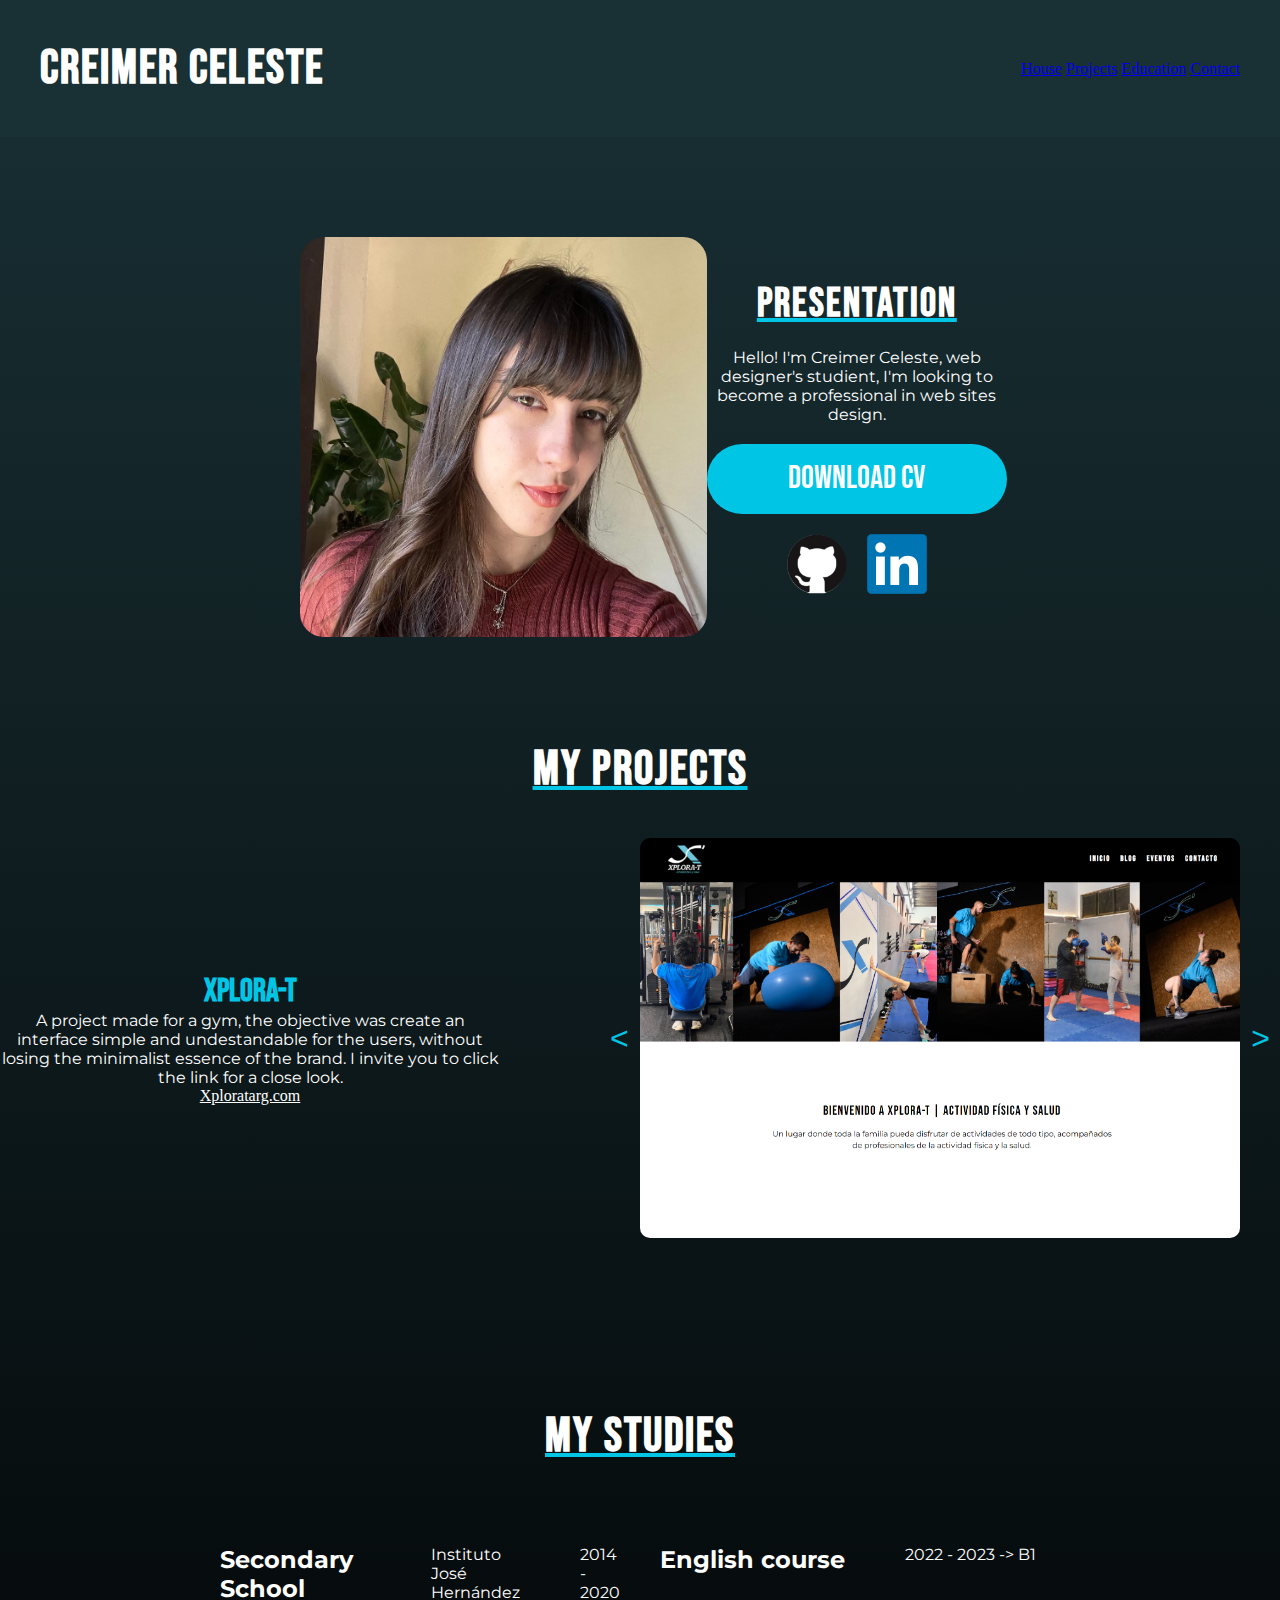
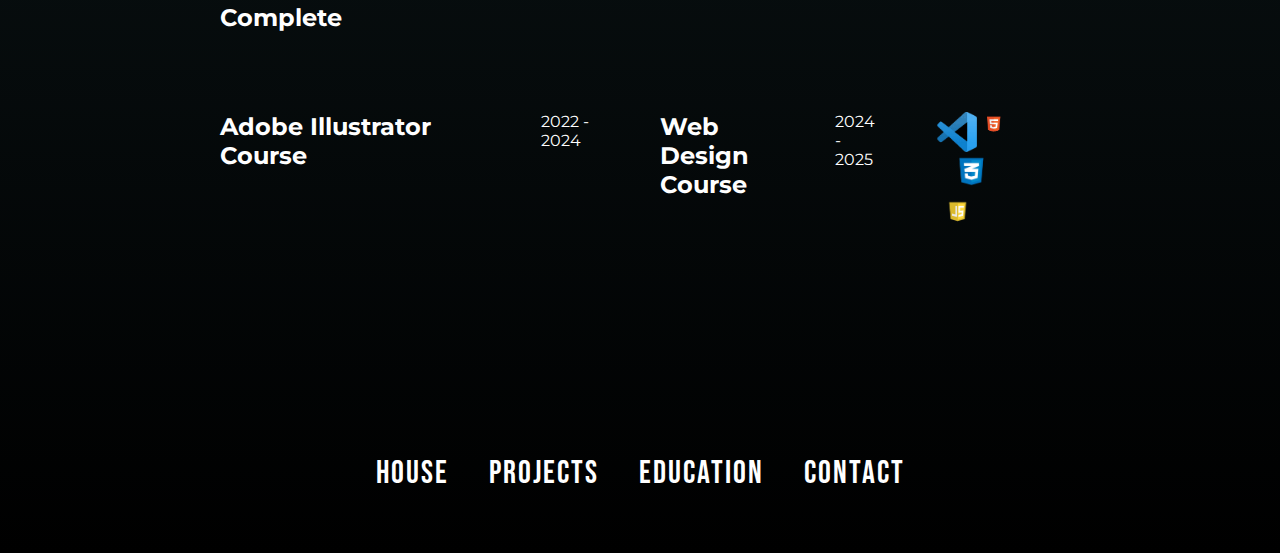
<file: index.html>
<!DOCTYPE html>
<html lang="en">
<head>
    <meta charset="UTF-8">
    <meta name="viewport" content="width=device-width, initial-scale=1.0">
    <title>Portfolio | CC</title>

    <link rel="stylesheet" href="assets/css/style.css">
    <script src="assets/js/slider.js" defer></script>


    <!-- Google Fonts -->
    <link href="https://fonts.googleapis.com/css2?family=Bebas+Neue&display=swap" rel="stylesheet"> <!-- Bebas Neue (titulos)-->
    <link href="https://fonts.googleapis.com/css2?family=Bebas+Neue&family=Montserrat&display=swap" rel="stylesheet"> <!-- Montserrat (textos)-->
</head>
<body>
    <!-- Nav superior -->
    <header class="header">
        <h1 class="nombre">Creimer Celeste</h1>
        
        <button type="button" class="abrir-menu">
            ☰
        </button>
        
        <nav>
            <a href="index.html" class="nav-link">House</a>
            <a href="#sectionpr" class="nav-link">Projects</a>
            <a href="#sectionedu" class="nav-link">Education</a>
            <a href="contacto.html" class="nav-link">Contact</a>
        </nav>
    </header>

        <!-- Decoracion -->
    <section>
        <div class="line-celeste"></div>
        <div class="line-celoscuro"></div>
        <div class="line-aqua"></div>
        <div class="line-aqua2"></div>
        <div class="line-celeste2"></div>
        <div class="line-celoscuro2"></div>
    </section>

    <!-- Inicio cv -->
    <main class="inicio">
        <div>
            <img src="assets/img/foto-cc.jpeg" alt="Creimer Celeste" class="fotocc">
        </div>

        <div class="sobre-mi">
            <div class="descarga">
                <h2 class="presentacion">Presentation</h2>
                <p>Hello! I'm Creimer Celeste, web designer's studient, I'm looking to become a professional in web sites design.</p>
                <a download="Creimer Celeste - CV" href="assets/pdf/CREIMER CELESTE - CV.pdf" class="button"> Download CV</a>

            </div>
            <div class="links-contacto">
                <a href="https://github.com/celescrei" class="github">
                    <img src="assets/img/logo-github.png" alt="Logo GitHub" class="gh">
                </a>
                <a href="https://www.linkedin.com/in/celeste-creimer-60077b220/" class="linkedin">
                    <img src="assets/img/LinkedIn_logo.png" alt="logo-linkedin" class="in">
                </a>
            </div>
        </div>
    </main>

    <!-- Proyectos -->
    <section class="proyectos">
        <h2 id="sectionpr" class="my-proyects">My Projects</h2>
        <div class="dpl-row">
            <div class="containerxt">
                <h3 class="xplorat">Xplora-t</h3>
                <p>A project made for a gym, the objective was create an interface simple and undestandable for the users, without losing the minimalist essence of the brand. I invite you to click the link for a close look.</p>
                <a href="https://www.xploratarg.com" class="linkxt">Xploratarg.com</a>
            </div>
            <div class="fotos-py">
                <div class="slider">
                    <div class="slider-track">
                        <img src="assets/img/proyectoxt1.png" alt="X-t1" class="img-proyect">
                        <img src="assets/img/proyectoxt2.png" alt="X-t2" class="img-proyect">
                        <img src="assets/img/proyectoxt3.png" alt="X-t3" class="img-proyect">
                    </div>
                    <button id="prev"><</button>
                    <button id="next">></button>
                </div>
            </div>
        </div>
    </section>

    <!-- Estudios -->
    <section class="sectionedu">
        <h2 id= "sectionedu" class="tituloedu">My Studies</h2>
        <div>
            <div class="container">
                <div class="containersm">
                    <h3 class="encabezado">Secondary School Complete</h3>
                    <p>Instituto José Hernández</p>
                    <p>2014 - 2020</p>
                </div>
                <div class="containersm"> 
                    <h3 class="encabezado">English course</h3>
                    <p>2022 - 2023 -> B1</p>
                </div>
            </div>
            <div class="container">
                <div class="containersm">
                    <h3 class="encabezado">Adobe Illustrator Course</h3>
                    <p>2022 - 2024</p>
                </div>
                <div class="containersm">
                    <h3 class="encabezado">Web Design Course</h3>
                    <p>2024 - 2025</p>
                    <div class="logos">
                        <img src="assets/img/logo-vsc.png" alt="Logo Visual Studio Code" class="logo-vsc">
                        <img src="assets/img/logo-html.png" alt="Logo html" class="logo-html">
                        <img src="assets/img/logo-css.png" alt="Logo css" class="logo-css">
                        <img src="assets/img/logo-js.png" alt="Logo js" class="logo-js">
                    </div>
                </div>
            </div>
        </div>
    </section>

    <!-- Outro -->
    <footer>
        <div>
            <nav>
                <a href="index.html" class="nav-link">House</a>
                <a href="#sectionpr" class="nav-link">Projects</a>
                <a href="#sectionedu" class="nav-link">Education</a>
                <a href="contacto.html" class="nav-link">Contact</a>
            </nav>
        </div>
    </footer>

    <!-- Script de menu -->
    <script>
        document.addEventListener("DOMContentLoaded", function () {
            const menuBtn = document.querySelector(".abrir-menu");
            const nav = document.querySelector("header nav");
        
            menuBtn.addEventListener("click", function () {
                nav.classList.toggle("mostrar-menu");
            });
        });
    </script>
</body>
</html>
</file>
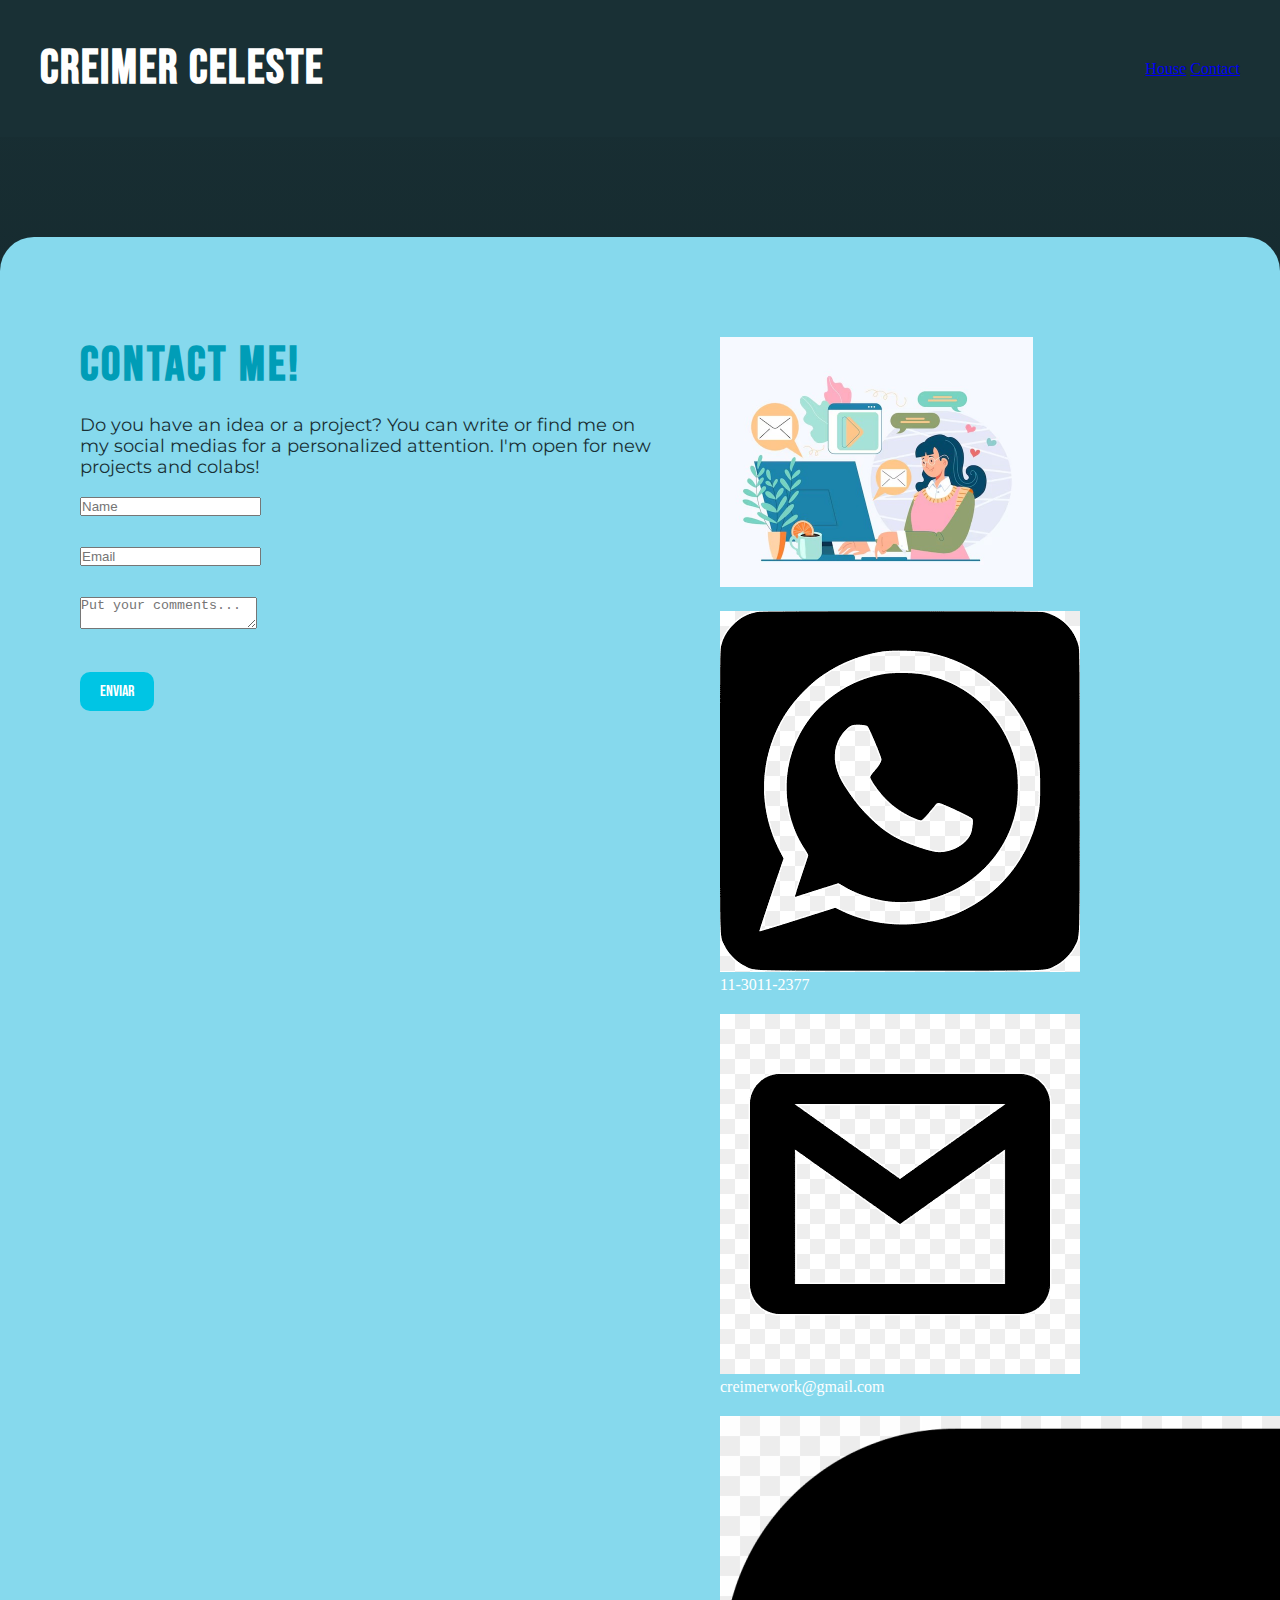
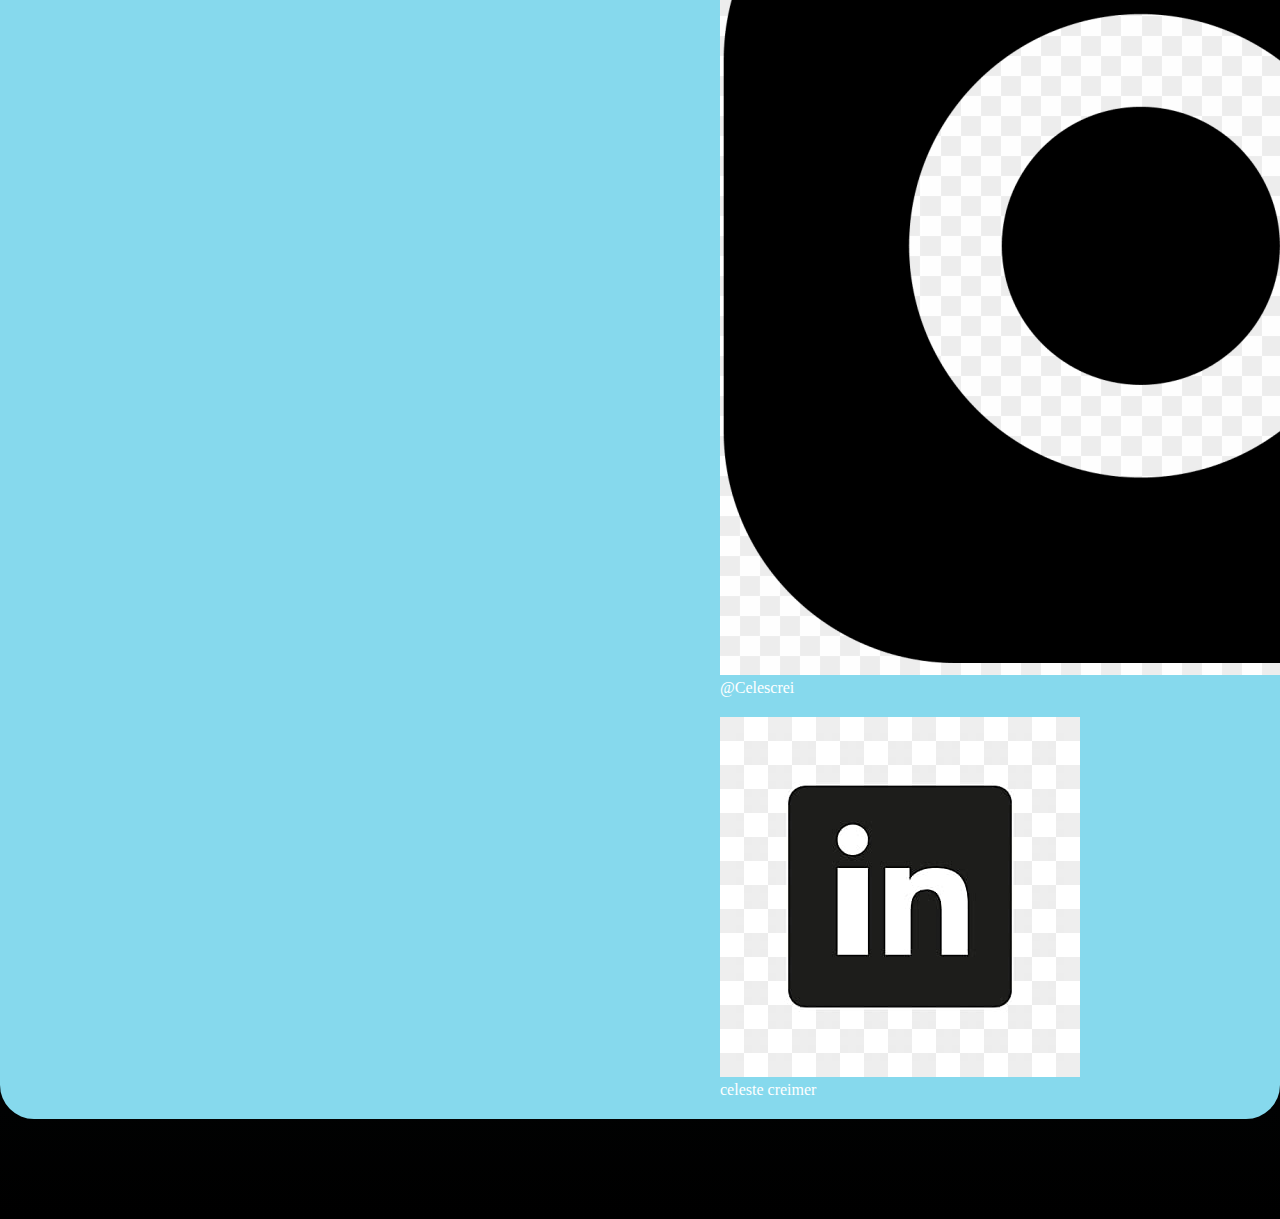
<file: contacto.html>
<!DOCTYPE html>
<html lang="en">
<head>
    <meta charset="UTF-8">
    <meta name="viewport" content="width=device-width, initial-scale=1.0">
    <title>Contact | CC</title>

    <link href="https://cdn.jsdelivr.net/npm/bootstrap@5.3.7/dist/css/bootstrap.min.css" rel="stylesheet" integrity="sha384-LN+7fdVzj6u52u30Kp6M/trliBMCMKTyK833zpbD+pXdCLuTusPj697FH4R/5mcr" crossorigin="anonymous">
    <link rel="stylesheet" href="assets/css/style.css">

    <!-- Google Fonts -->
    <link href="https://fonts.googleapis.com/css2?family=Bebas+Neue&display=swap" rel="stylesheet"> <!-- Bebas Neue (titulos)-->
    <link href="https://fonts.googleapis.com/css2?family=Bebas+Neue&family=Montserrat&display=swap" rel="stylesheet"> <!-- Montserrat (textos)-->
</head>
<body>
    
    <!-- Nav superior -->
    <header class="header">
        <div>
            <h1 class="nombre">Creimer Celeste</h1>
        </div>
        <div>
            <nav>
                <a href="index.html" class="nav-link">House</a>
                <a href="contacto.html" class="nav-link">Contact</a>
            </nav>
        </div>
    </header>

    <!-- Decoracion -->
    <section>
        <div class="line-celeste"></div>
        <div class="line-celoscuro"></div>
        <div class="line-aqua"></div>
    </section>

    <!-- Contacto -->
    <section class="contacto">
        <div class="container">
            <div class="contact-me">
                <h1>Contact me!</h1>
                <p>Do you have an idea or a project? You can write or find me on my social medias for a personalized attention. I'm open for new projects and colabs!</p>
            </div>
            <div class="contact-inputs">
                <!-- input nombre y apellido -->
                <div class="input-group mb-3">
                    <input type="text" class="form-control" placeholder="Name" aria-label="Username">
                </div>

                <!-- input email -->
                <div class="input-group mb-3">
                    <input type="text" class="form-control" placeholder="Email" aria-label="Username">
                </div>

                <!-- input comentario -->
                <div class="input-group">
                    <textarea class="form-control" placeholder="Put your comments..." aria-label="With textarea"></textarea>
                </div>

                <input type="submit" value="Enviar" class="boton">
            </div>
        </div>
        <div class="info-contact">
            <div>
                <img src="assets/img/ilustracion.jpeg" alt="ilustracion" class="ilustracion">
            </div>
            <div class="logos-contact">
                <!-- telefono -->
                <div>
                    <img src="assets/img/logo-wpp.png" alt="wpp" class="logos">
                    <p>11-3011-2377</p>
                </div>

                <!-- email -->
                <div>
                    <img src="assets/img/logo-email.png" alt="email" class="logos">
                    <p>creimerwork@gmail.com</p>
                </div>

                <!-- instagram -->
                <div>
                    <img src="assets/img/logo-ig.png" alt="instagram" class="logos">
                    <p>@Celescrei</p>
                </div>

                <!-- linkedin -->
                <div>
                    <img src="assets/img/logo-linkedin.jpg" alt="logo-linkedin" class="logos">
                    <p>celeste creimer</p>
                </div>
            </div>
        </div>
    </section>

    <script src="https://cdn.jsdelivr.net/npm/bootstrap@5.3.7/dist/js/bootstrap.bundle.min.js" integrity="sha384-ndDqU0Gzau9qJ1lfW4pNLlhNTkCfHzAVBReH9diLvGRem5+R9g2FzA8ZGN954O5Q" crossorigin="anonymous"></script>

</body>
</html>
</file>
<file: assets/css/style.css>
* {
  padding: 0;
  margin: 0;
  box-sizing: border-box;
}

body {
  background: linear-gradient(to bottom, #193035, #000);
  color: white;
  margin: 0;
  padding: 0;
}
body .header {
  display: flex;
  align-items: center;
  justify-content: space-between;
  position: sticky;
  padding: 40px;
  z-index: 40;
  top: 0;
  background-color: #193035;
}
body .header h1 {
  font-family: "Bebas Neue", sans-serif;
  font-size: 3rem;
  letter-spacing: 2px;
  color: white;
}
body .header .abrir-menu {
  display: none;
  z-index: 60;
  position: relative;
}
body .header .abrir-menu:hover {
  color: #00c5e4;
}
body .header .menu-nav .nav-list {
  display: flex;
  flex-direction: row;
  position: relative;
}
body .header .menu-nav .nav-list .nav-link {
  color: white;
  font-family: "Bebas Neue", sans-serif;
  letter-spacing: 2px;
  font-size: 1.2rem;
  text-decoration: none;
  padding-right: 10px;
}
body .header .menu-nav .nav-list .nav-link:hover {
  color: #00c5e4;
}

footer {
  margin: 60px 200px;
  text-align: center;
  justify-content: center;
  position: relative;
}
footer nav {
  display: flex;
  gap: 40px;
  flex-wrap: wrap;
  justify-content: center;
}
footer nav .nav-link {
  color: white;
  text-decoration: none;
  font-family: "Bebas Neue", sans-serif;
  font-size: 2rem;
  letter-spacing: 2px;
}
footer nav .nav-link:hover {
  color: #00c5e4;
}

.menu-overlay {
  position: fixed;
  top: 0;
  left: 0;
  width: 100%;
  height: 100%;
  z-index: 45;
  opacity: 0;
  visibility: hidden;
  transition: all 0.3s ease-in-out;
}
.menu-overlay.mostrar-overlay {
  opacity: 1;
  visibility: visible;
}

html {
  scroll-behavior: smooth;
}

.inicio {
  color: white;
  display: flex;
  text-align: center;
  align-items: center;
  justify-content: space-between;
  margin: 100px 300px;
  position: relative;
}
.inicio .fotocc {
  height: 400px;
  border-radius: 24px;
}
.inicio .sobre-mi .descarga {
  display: flex;
  flex-direction: column;
  align-items: center;
}
.inicio .sobre-mi .descarga .presentacion {
  font-family: "Bebas Neue", sans-serif;
  font-size: 2.5rem;
  letter-spacing: 2px;
  margin-bottom: 20px;
  -webkit-text-decoration: underline 3.5px #00c5e4;
          text-decoration: underline 3.5px #00c5e4;
}
.inicio .sobre-mi .descarga p {
  max-width: 300px;
  margin-bottom: 20px;
  font-family: "Montserrat", sans-serif;
}
.inicio .sobre-mi .descarga .button {
  height: 70px;
  width: 300px;
  font-size: 2rem;
  font-family: "Bebas Neue", sans-serif;
  background-color: #00c5e4;
  border-radius: 44px;
  color: white;
  text-decoration: none;
  padding: 15px;
}
.inicio .sobre-mi .descarga .button:hover {
  background-color: #207f92;
  cursor: pointer;
  transition: background 0.3s;
}
.inicio .sobre-mi .links-contacto {
  display: flex;
  gap: 20px;
  justify-content: center;
}
.inicio .sobre-mi .links-contacto .gh,
.inicio .sobre-mi .links-contacto .in {
  height: 60px;
  margin-top: 20px;
}

.proyectos {
  margin: 60px auto;
  align-items: center;
  text-align: center;
  display: flex;
  flex-direction: column;
  position: relative;
}
.proyectos .my-proyects {
  font-family: "Bebas Neue", sans-serif;
  font-size: 3rem;
  letter-spacing: 2px;
  -webkit-text-decoration: underline 4px #00c5e4;
          text-decoration: underline 4px #00c5e4;
  color: white;
}
.proyectos .dpl-row {
  display: flex;
  text-align: center;
  align-items: center;
  gap: 100px;
}
.proyectos .dpl-row .containerxt .xplorat {
  font-family: "Bebas Neue", sans-serif;
  font-size: 2rem;
  color: #00c5e4;
}
.proyectos .dpl-row .containerxt p {
  font-family: "Montserrat", sans-serif;
  max-width: 500px;
  color: white;
}
.proyectos .dpl-row .containerxt .linkxt {
  font-size: 1rem;
  color: white;
}
.proyectos .dpl-row .fotos-py {
  gap: 20px;
  display: flex;
  flex-direction: column;
  margin: 40px;
  position: relative;
}
.proyectos .dpl-row .fotos-py .slider {
  width: 600px;
  height: 400px;
  overflow: hidden;
  border-radius: 10px;
}
.proyectos .dpl-row .fotos-py .slider .slider-track {
  display: flex;
  transition: transform 0.5s ease-in-out;
}
.proyectos .dpl-row .fotos-py .slider .img-proyect {
  min-width: 100%;
  height: 100%;
  -o-object-fit: cover;
     object-fit: cover;
}
.proyectos .dpl-row .fotos-py .slider #prev, .proyectos .dpl-row .fotos-py .slider #next {
  position: absolute;
  top: 50%;
  transform: translateY(-50%);
  background: none;
  border: none;
  font-size: 2rem;
  color: #00c5e4;
  cursor: pointer;
  top: 310px;
  z-index: 10;
  display: flex;
  align-items: center;
  justify-content: center;
  transition: color 0.3s ease, opacity 0.3s ease;
}
.proyectos .dpl-row .fotos-py .slider #prev#prev, .proyectos .dpl-row .fotos-py .slider #next#prev {
  left: -30px;
  top: 200px;
}
.proyectos .dpl-row .fotos-py .slider #prev#next, .proyectos .dpl-row .fotos-py .slider #next#next {
  right: -30px;
  top: 200px;
}

.sectionedu {
  padding: 70px;
  position: relative;
}
.sectionedu .tituloedu {
  font-family: "Bebas Neue", sans-serif;
  font-size: 3rem;
  letter-spacing: 2px;
  -webkit-text-decoration: underline 4px #00c5e4;
          text-decoration: underline 4px #00c5e4;
  text-align: center;
  margin-bottom: 80px;
  color: white;
}
.sectionedu .container {
  font-family: "Montserrat", sans-serif;
  display: flex;
  gap: 40px;
  justify-content: center;
  margin: 80px auto;
  color: white;
}
.sectionedu .container .containersm {
  width: 400px;
  display: flex;
  gap: 60px;
}
.sectionedu .container .containersm .contenido-courses {
  margin: 0;
  line-height: 0;
}
.sectionedu .container .containersm .years {
  color: aqua;
  font-size: 1.5rem;
}
.sectionedu .container .containersm .years p {
  margin: 0;
  line-height: 1.2;
}
.sectionedu .container .containersm .encabezado {
  font-weight: bold;
  font-size: 1.5rem;
}
.sectionedu .logo-vsc {
  height: 40px;
  width: 40px;
}
.sectionedu .logo-html,
.sectionedu .logo-css,
.sectionedu .logo-js {
  height: 40px;
}

.contacto {
  position: relative;
  background-color: #86d9ed;
  max-width: 1300px;
  margin: 100px auto;
  border-radius: 34px;
  display: flex;
  padding: 20px;
}
.contacto .container {
  display: flex;
  flex-direction: column;
  text-align: start;
  margin: 60px;
  gap: 20px;
  width: 600px;
}
.contacto .container .contact-me h1 {
  margin: 20px 0;
  font-family: "Bebas Neue", sans-serif;
  font-size: 3rem;
  letter-spacing: 3px;
  color: #009db7;
}
.contacto .container .contact-me p {
  color: #193035;
  font-size: 1.1rem;
  font-family: "Montserrat", sans-serif;
}
.contacto .input-group {
  height: 50px;
  width: 580px;
}
.contacto .boton {
  margin-top: 25px;
  background-color: #00c5e4;
  color: white;
  font-family: "Bebas Neue", sans-serif;
  font-size: 1rem;
  padding: 10px 20px;
  border: none;
  border-radius: 10px;
  cursor: pointer;
  transition: background 0.3s;
}
.contacto .boton:hover {
  background-color: #009db7;
}
.contacto .info-contact {
  display: flex;
  flex-direction: column;
  gap: 20px;
}
.contacto .info-contact .ilustracion {
  height: 250px;
  margin-top: 80px;
}
.contacto .info-contact .logos-contact {
  display: flex;
  flex-direction: column;
  gap: 20px;
}
.contacto .info-contact .logos-contact .socialm {
  display: flex;
  align-items: center;
  gap: 20px;
}
.contacto .info-contact .logos-contact .socialm p {
  color: #193035;
  font-family: "Montserrat", sans-serif;
  font-size: 1.2rem;
  margin-bottom: 0;
}
.contacto .info-contact .logos-contact .socialm img {
  height: 40px;
  width: 40px;
}

.decoracion {
  position: relative;
}
.decoracion .line-aqua {
  width: 800px;
  height: 5px;
  background-color: aqua;
  transform: rotate(35deg);
  position: absolute;
  border-radius: 5px;
  bottom: 0px;
  left: 790px;
}
.decoracion .line-celoscuro {
  width: 1600px;
  height: 5px;
  border-radius: 5px;
  background-color: #009db7;
  transform: rotate(150deg);
  position: absolute;
  right: 200px;
}
.decoracion .line-celeste {
  width: 1000px;
  height: 5px;
  background-color: #207f92;
  position: absolute;
  border-radius: 5px;
  transform: rotate(120deg);
  top: 450px;
  left: 765px;
}
.decoracion .line-aqua2 {
  width: 1683px;
  height: 5px;
  background-color: aqua;
  position: absolute;
  border-radius: 5px;
  transform: rotate(120deg);
  top: 1915px;
  left: 255px;
}
.decoracion .line-celeste2 {
  width: 1450px;
  height: 5px;
  background-color: #1288a0;
  position: absolute;
  border-radius: 5px;
  transform: rotate(35deg);
  top: 650px;
  right: 200px;
}
.decoracion .line-celoscuro2 {
  width: 1612px;
  height: 5px;
  border-radius: 5px;
  background-color: #009db7;
  transform: rotate(50deg);
  position: absolute;
  right: 287px;
  top: 2020px;
}

.cerrar-menu {
  position: absolute;
  top: 20px;
  right: 20px;
  background: none;
  border: none;
  font-size: 2rem;
  color: white;
  cursor: pointer;
  z-index: 60;
}
.cerrar-menu:hover {
  color: #00c5e4;
}

@media (max-width: 768px) {
  body .header {
    gap: 20px;
    align-items: center;
  }
  body .header h1 {
    font-size: 2rem;
  }
  body .header .abrir-menu {
    display: block;
    background: none;
    border: none;
    font-size: 1.5rem;
    color: white;
    cursor: pointer;
    z-index: 60;
    position: relative;
  }
  body .header .menu-nav {
    flex-direction: column;
    align-items: flex-end;
    position: fixed;
    top: 0;
    right: 0;
    height: 100vh;
    background-color: #207f92;
    transform: translateX(100%);
    transition: transform 0.4s ease-in-out;
    z-index: 50;
  }
  body .header .menu-nav.mostrar-menu {
    transform: translateX(0);
  }
  body .header .menu-nav .nav-list {
    display: flex;
    flex-direction: column;
    gap: 20px;
    padding: 40px;
    align-items: flex-end;
    margin-top: 60px;
  }
  body .header .menu-nav .nav-list .nav-link {
    font-size: 1.5rem;
    transition: all 0.3s aease;
  }
  body .header .menu-nav .nav-list .nav-link:hover {
    color: #00c5e4;
    transform: translateX(-10px);
  }
}
@media (max-width: 768px) {
  footer {
    margin: 80px 20px;
  }
  footer nav {
    flex-direction: column;
    gap: 20px;
  }
  footer nav .nav-link {
    font-size: 1.5rem;
  }
}
@media (max-width: 768px) {
  .inicio {
    flex-direction: column;
    margin: 60px 20px;
    gap: 30px;
  }
  .inicio .fotocc {
    height: 100%;
    width: 60%;
  }
  .inicio .sobre-mi .descarga .presentacion {
    font-size: 2rem;
    text-align: center;
  }
  .inicio .sobre-mi .descarga p {
    text-align: center;
    font-size: 0.8rem;
  }
  .inicio .sobre-mi .descarga .button {
    width: 60%;
    font-size: 1.5rem;
    height: 60px;
  }
  .inicio .sobre-mi .links-contacto {
    flex-direction: row;
    gap: 15px;
  }
  .inicio .sobre-mi .links-contacto .gh, .inicio .sobre-mi .links-contacto .in {
    height: 50px;
  }
  .proyectos {
    margin: 130px 40px;
  }
  .proyectos .my-proyects {
    font-size: 2rem;
  }
  .proyectos .dpl-row {
    flex-direction: column;
    gap: 40px;
  }
  .proyectos .dpl-row .containerxt {
    text-align: center;
    width: 400px;
  }
  .proyectos .dpl-row .containerxt .xplorat {
    font-size: 1.5rem;
  }
  .proyectos .dpl-row .containerxt p {
    max-width: 90%;
    margin: auto;
    font-size: 0.8rem;
  }
  .proyectos .dpl-row .containerxt .linkxt {
    font-size: 1rem;
  }
  .proyectos .dpl-row .fotos-py {
    margin: 0;
    display: flex;
    flex-direction: column;
    align-items: center;
    position: relative;
  }
  .proyectos .dpl-row .fotos-py .slider {
    width: 300px;
    height: 300px;
  }
  .proyectos .dpl-row .fotos-py .slider .slider-track {
    display: flex;
    transition: 0.5s ease-in-out;
  }
  .proyectos .dpl-row .fotos-py .slider .slider-track .img-proyect {
    width: 100%;
    height: 100%;
    -o-object-fit: cover;
       object-fit: cover;
  }
  .proyectos .dpl-row .fotos-py .slider #prev, .proyectos .dpl-row .fotos-py .slider #next {
    position: absolute;
    transform: translateY(-50%);
    z-index: 10;
    display: flex;
    align-items: center;
    justify-content: center;
    transition: color 0.3s ease, opacity 0.3s ease;
  }
  .proyectos .dpl-row .fotos-py .slider #prev#prev, .proyectos .dpl-row .fotos-py .slider #next#prev {
    left: -30px;
    top: 140px;
  }
  .proyectos .dpl-row .fotos-py .slider #prev#next, .proyectos .dpl-row .fotos-py .slider #next#next {
    right: -30px;
    top: 140px;
  }
  .sectionedu {
    padding: 0 45px;
  }
  .sectionedu .tituloedu {
    font-size: 2rem;
    margin: 20px 0;
  }
  .sectionedu .container {
    flex-direction: column;
    align-items: center;
  }
  .sectionedu .container .containersm {
    width: 100%;
  }
  .sectionedu .container .containersm .years {
    font-size: 1.2rem;
  }
  .sectionedu .container .containersm .contenido-courses .encabezado {
    font-size: 1.5cap;
  }
  .sectionedu .logo-vsc,
  .sectionedu .logo-html,
  .sectionedu .logo-css,
  .sectionedu .logo-js {
    height: 35px;
    width: auto;
  }
}
@media (max-width: 768px) {
  .contacto {
    flex-direction: column;
    padding: 40px 10px;
    width: 80%;
  }
  .contacto .container {
    margin: 20px;
    width: 90%;
  }
  .contacto .container .contact-me h1 {
    font-size: 2rem;
    text-align: center;
  }
  .contacto .container .contact-me p {
    font-size: 0.8rem;
    text-align: center;
  }
  .contacto .input-group {
    width: 100%;
    height: 90%;
  }
  .contacto .info-contact {
    align-items: center;
  }
  .contacto .info-contact .ilustracion {
    height: 150px;
  }
  .contacto .info-contact .logos-contact {
    margin: 20px 40px;
  }
  .contacto .info-contact .logos-contact .socialm {
    flex-direction: row;
  }
  .contacto .info-contact .logos-contact .socialm img {
    height: 40px;
    width: 40px;
  }
  .contacto .info-contact .logos-contact .socialm p {
    font-size: 0.8rem;
  }
}
@media (max-width: 764px) {
  .decoracion .line-aqua {
    width: 473px;
    left: 250px;
    top: 115px;
    transform: rotate(35deg);
  }
  .decoracion .line-celoscuro {
    width: 515px;
    right: 200px;
    top: 100px;
    transform: rotate(150deg);
  }
  .decoracion .line-celeste {
    width: 685px;
    left: 0;
    top: 620px;
    transform: rotate(10deg);
  }
  .decoracion .line-aqua2 {
    max-width: 700px;
    left: 155px;
    top: 2200px;
    transform: rotate(120deg);
  }
  .decoracion .line-celeste2 {
    width: 780px;
    top: 1200px;
    transform: rotate(150deg);
    right: -48px;
  }
  .decoracion .line-celoscuro2 {
    width: 0;
  }
}
@media (max-width: 600px) {
  .decoracion .line-aqua {
    width: 300px;
    left: 255px;
    top: 81px;
    transform: rotate(35deg);
  }
  .decoracion .line-celoscuro {
    width: 515px;
    right: 47px;
    top: 100px;
    transform: rotate(150deg);
  }
  .decoracion .line-celeste {
    width: 533px;
    left: 0;
    top: 546px;
    transform: rotate(10deg);
  }
  .decoracion .line-aqua2 {
    width: 440px;
    left: 198px;
    top: 2010px;
    transform: rotate(120deg);
  }
  .decoracion .line-celeste2 {
    width: 604px;
    top: 1085px;
    transform: rotate(150deg);
    right: -36px;
  }
}
@media (max-width: 500px) {
  .decoracion .line-aqua {
    width: 400px;
    left: 65px;
    top: 50px;
    transform: rotate(35deg);
  }
  .decoracion .line-celoscuro {
    width: 515px;
    right: 40px;
    top: 100px;
    transform: rotate(150deg);
  }
  .decoracion .line-celeste {
    width: 430px;
    left: 0;
    top: 500px;
    transform: rotate(10deg);
  }
  .decoracion .line-aqua2 {
    width: 440px;
    left: 100px;
    top: 2080px;
    transform: rotate(120deg);
  }
  .decoracion .line-celeste2 {
    width: 490px;
    top: 1085px;
    transform: rotate(150deg);
    right: -30px;
  }
}
@media (max-width: 500px) {
  .decoracion .line-aqua {
    width: 340px;
    left: 65px;
    top: 50px;
    transform: rotate(35deg);
  }
  .decoracion .line-celoscuro {
    width: 515px;
    right: 40px;
    top: 100px;
    transform: rotate(150deg);
  }
  .decoracion .line-celeste {
    width: 378px;
    left: 0;
    top: 457px;
    transform: rotate(10deg);
  }
  .decoracion .line-aqua2 {
    width: 440px;
    left: 42px;
    top: 2080px;
    transform: rotate(120deg);
  }
  .decoracion .line-celeste2 {
    width: 490px;
    top: 1085px;
    transform: rotate(150deg);
    right: -30px;
  }
}/*# sourceMappingURL=style.css.map */
</file>
